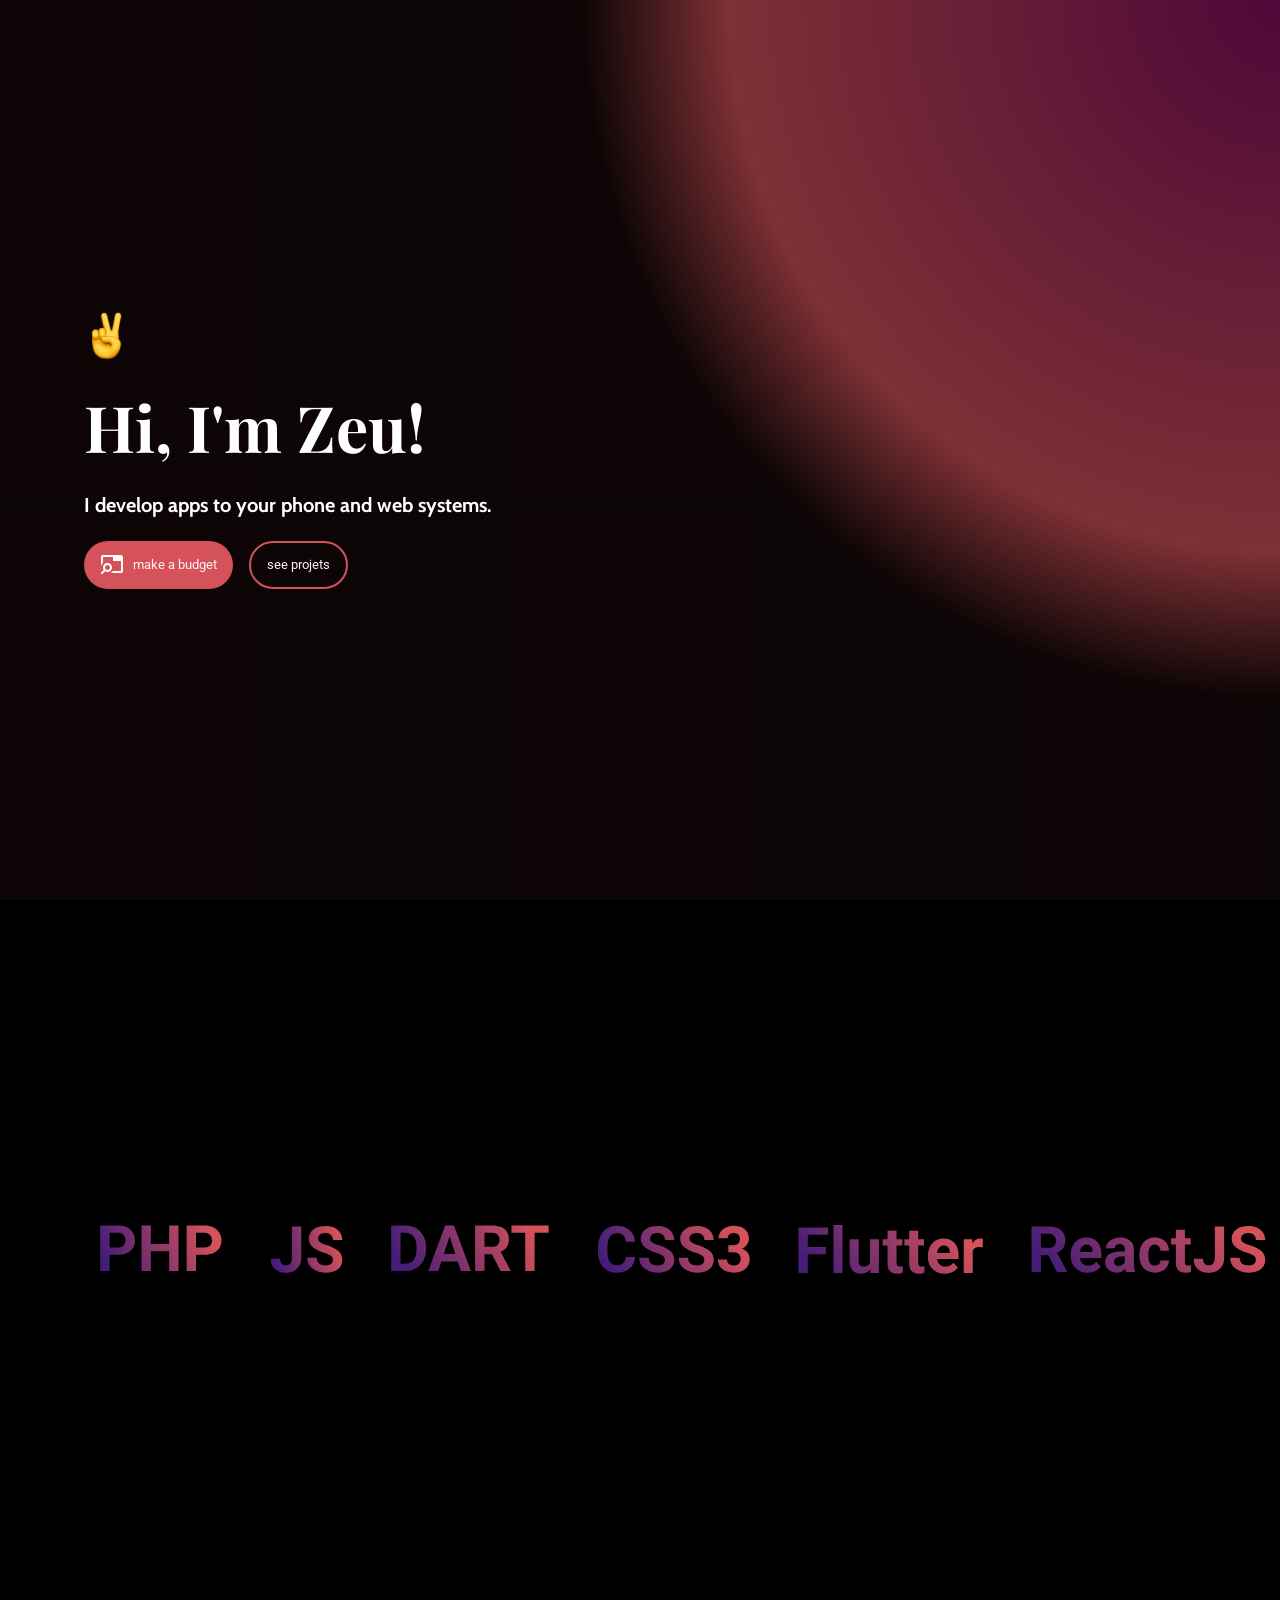
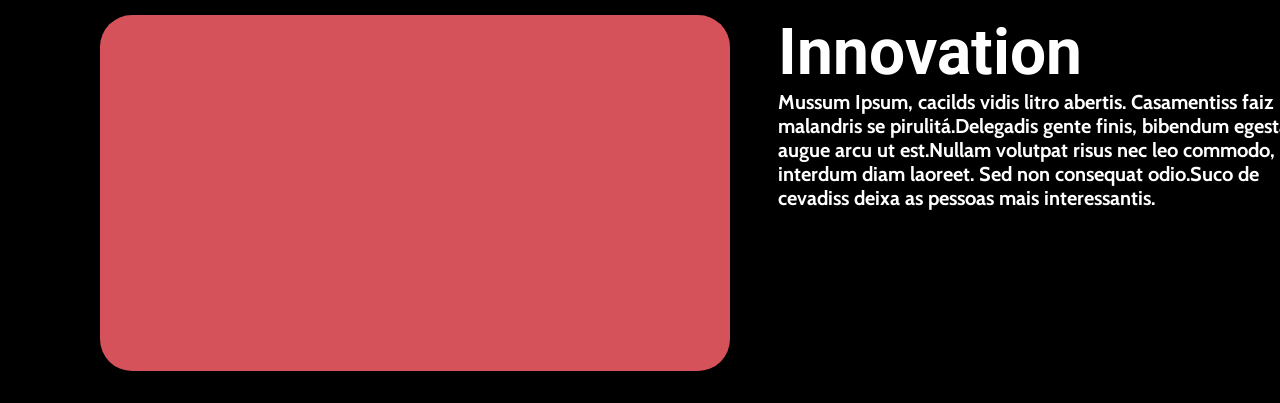
<file: index.html>
<!DOCTYPE html>
<html lang="en">
  <head>
    <meta charset="UTF-8" />
    <meta http-equiv="X-UA-Compatible" content="IE=edge" />
    <meta name="viewport" content="width=device-width, initial-scale=1.0" />
    <title>Zeus</title>

    <link rel="stylesheet" href="src/css/style.css" />

    <!-- FONTS -->
    <link rel="preconnect" href="https://fonts.googleapis.com" />
    <link rel="preconnect" href="https://fonts.gstatic.com" crossorigin />
    <link
      href="https://fonts.googleapis.com/css2?family=Cabin:wght@700&family=Roboto:wght@700&display=swap"
      rel="stylesheet"
    />
    <link
      href="https://fonts.googleapis.com/css2?family=Playfair+Display:wght@700&display=swap"
      rel="stylesheet"
    />
  </head>
  <body>
    <header>
      <!--<div class="navbe">
        <img clss="topc" src="/assets/topc.svg" alt="" />
      </div> -->

      <img src="src/assets/dedinho.svg" alt="" />
      
      <h1>Hi, I'm Zeu!</h1>

      <p>I develop apps to your phone and web systems.</p>

      <div class="row">
        <button>
          <img src="src/assets/icon-button.svg" alt="" />
          make a budget
        </button>

        <button class="bordered-button">see projets</button>
      </div>
    </header>
    <main class="tech">
      <ul>
        <li>
          <img src="src/assets/skills/php.svg" alt="" />
        </li>
        <li>
          <img src="src/assets/skills/js.svg" alt="" />
        </li>
        <li>
          <img src="src/assets/skills/dart.svg" alt="" />
        </li>
        <li>
          <img src="src/assets/skills/css3.svg" alt="" />
        </li>
        <li>
          <img src="src/assets/skills/flutter.svg" alt="" />
        </li>
        <li>
          <img src="src/assets/skills/reactJS.svg" alt="" />
        </li>
      </ul>
      <div class="sob">
        <ul>
          <li>
            <img src="src/assets/img2.svg" alt="" />
          </li>
          <li>
            <h1>Innovation</h1>
            <p class="parag">
              Mussum Ipsum, cacilds vidis litro abertis. Casamentiss faiz
              malandris se pirulitá.Delegadis gente finis, bibendum egestas
              augue arcu ut est.Nullam volutpat risus nec leo commodo, ut
              interdum diam laoreet. Sed non consequat odio.Suco de cevadiss
              deixa as pessoas mais interessantis.
            </p>
          </li>
        </ul>
      </div>
    </main>
  </body>
</html>
</file>
<file: src/css/style.css>
* {
  list-style-type: none;
}

body {
  font: 400 1rem var(--body-font);
  color: #fff;
  background: rgb(0, 0, 0);
  -webkit-font-smoothing: antialiased;
  margin: 0;
  padding: 0;
}

header {
  display: flex;
  flex-direction: column;
  align-items: flex-start;
  justify-content: center;
  gap: 24px;
  height: 100vh;
  padding: 0 84px;

  background: radial-gradient(
    700px 700px at 100% 0%,
    rgba(255, 28, 187, 0.3) 0%,
    rgba(213, 82, 90, 0.59) 78.77%,
    rgba(213, 82, 90, 0.059) 100%
  );
}

h1,
h2,
h3,
h4,
h5,
h6 {
  font-family: "Playfair Display", serif;
  margin: 0;
}

h1 {
  font-size: 64px;
}

p {
  margin: 0;
  font-family: "Cabin";
  font-style: normal;
  font-weight: 700;
  font-size: 20px;
  line-height: 24px;
}

button {
  height: 48px;

  display: flex;
  flex-direction: row;
  justify-content: center;
  align-items: center;
  padding: 12px 16px;
  gap: 10px;

  background: #d5525a;

  border: none;
  border-radius: 36px;

  font-family: "Roboto";
  color: #fff3f4;
}

.bordered-button {
  border: 2px solid #d5525a;
  background-color: transparent;
}

.row {
  display: flex;
  gap: 16px;
}

.tech ul {
  width: 173px;
  flex-direction: row;
  display: flex;
  padding: 12px 16px;
  text-align: center;
  margin-top: 313px;
  gap: 48px;
  margin-left: 84px;
}

.sob img h1 p {
  margin-top: 300px;
  display: flex;
  flex-direction: row;
  align-items: center;
  padding: 0px;

  position: absolute;
  width: 1366px;
}

.sob h1 {
  width: 303px;
  height: 75px;

  font-family: "Roboto";
  font-style: normal;
  font-weight: 700;
  font-size: 64px;
  line-height: 75px;
  text-align: center;

  color: #ffffff;
}

.sob p {
  width: 520px;
  height: 120px;
  font-family: "Cabin";
  font-style: normal;
  font-weight: 700;
  font-size: 20px;
  line-height: 24px;
  text-align: left;
}
</file>
